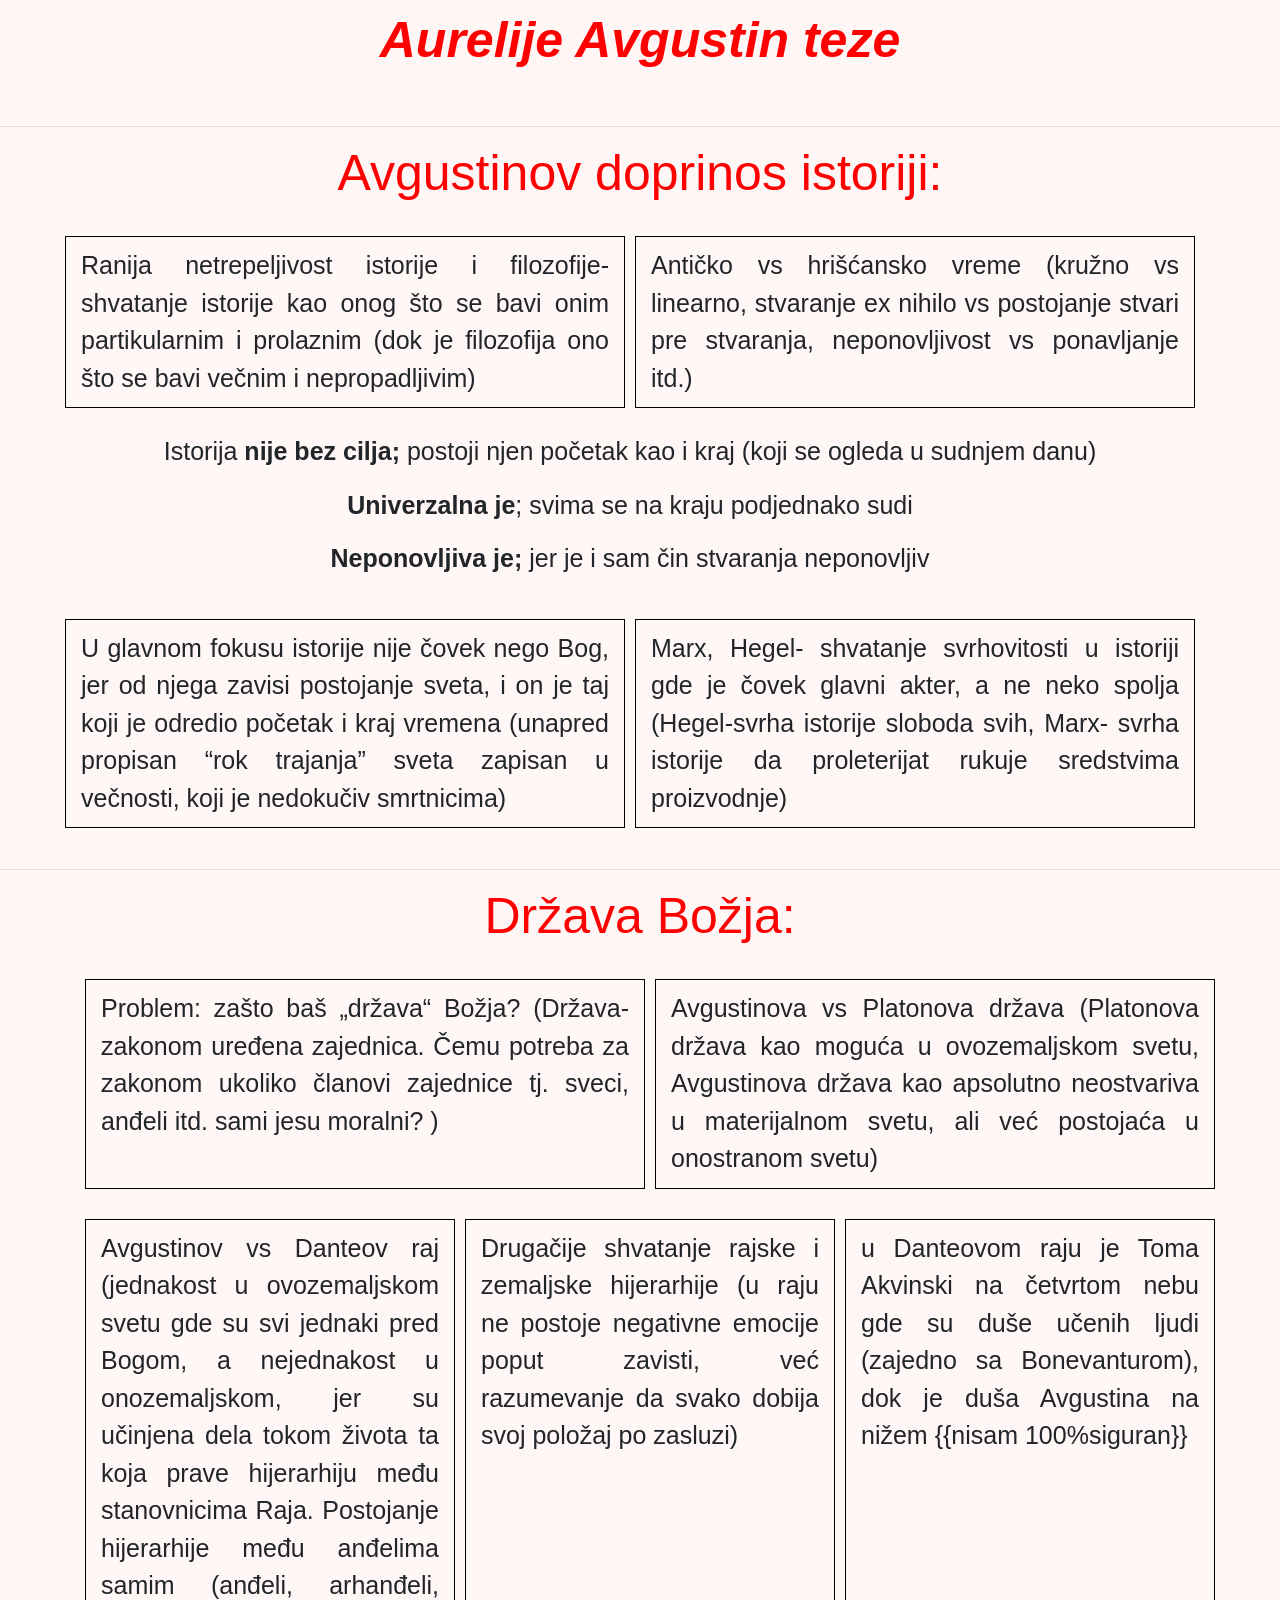
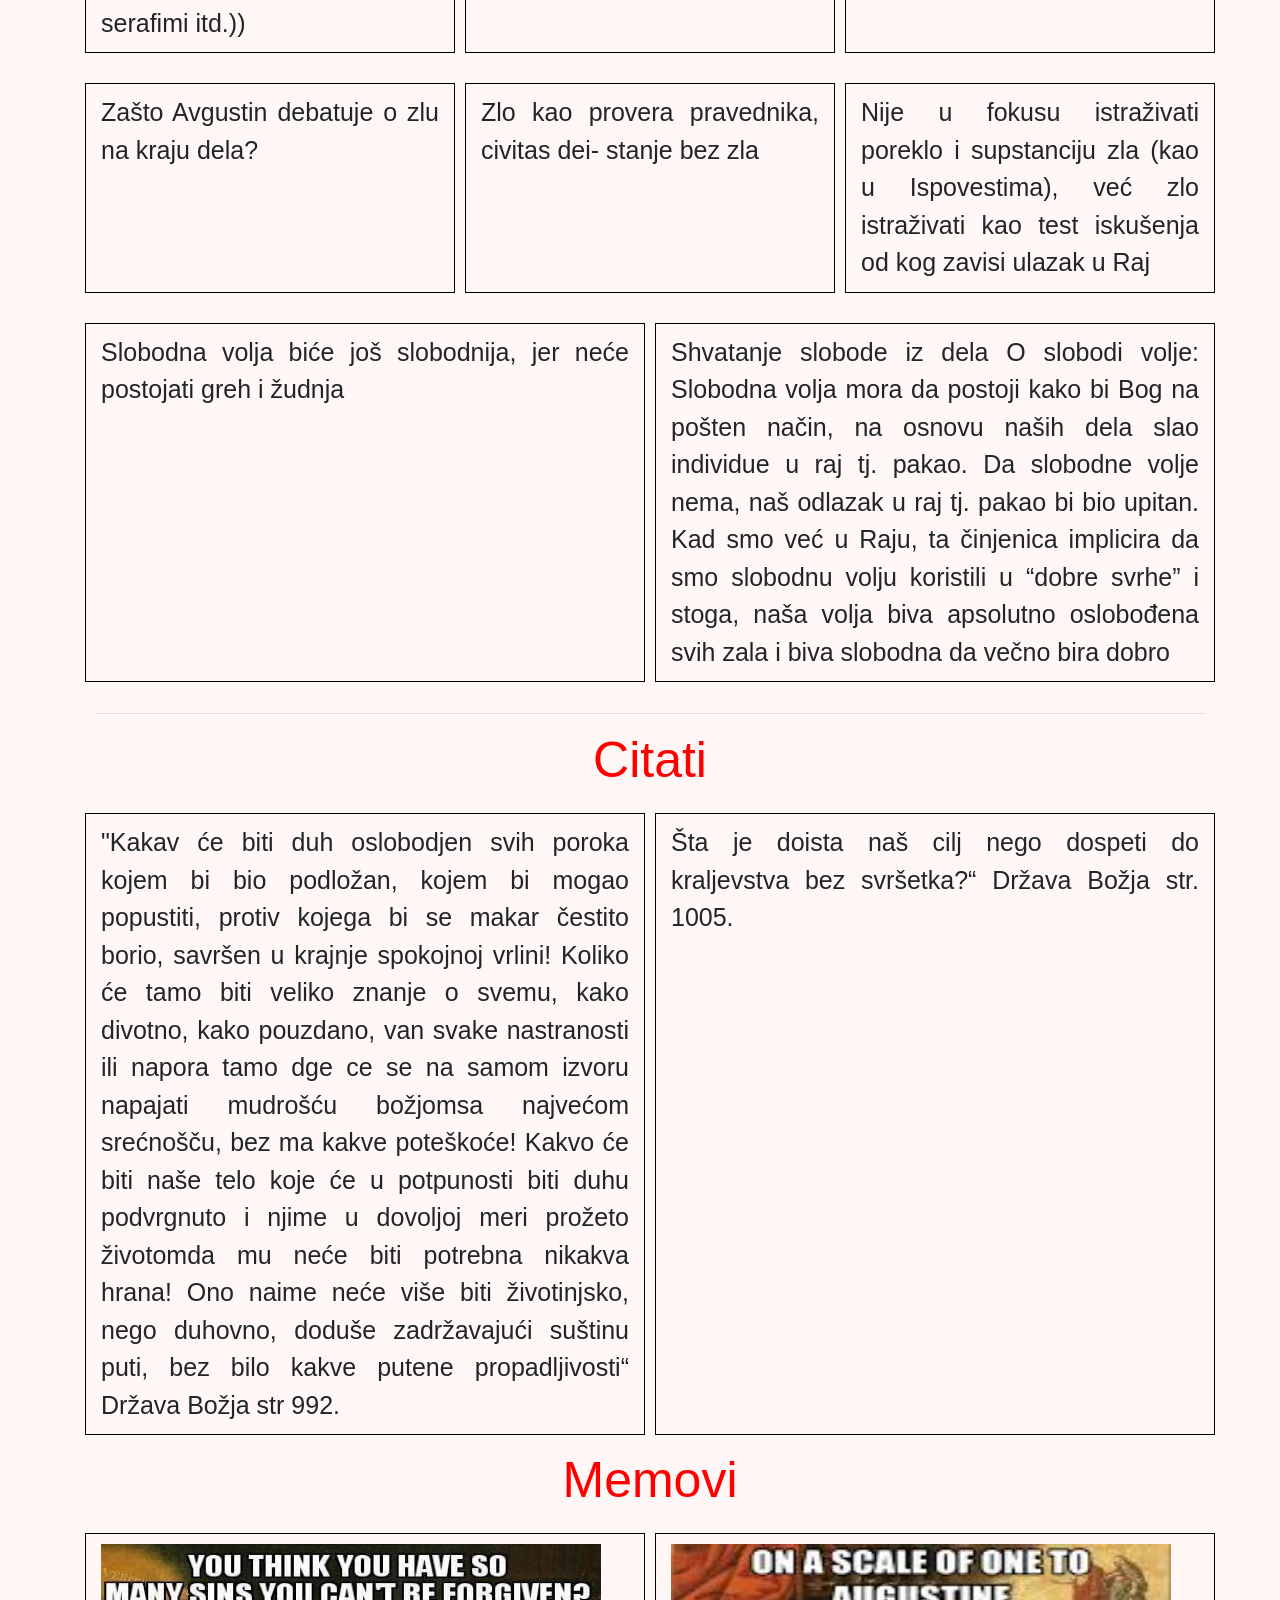
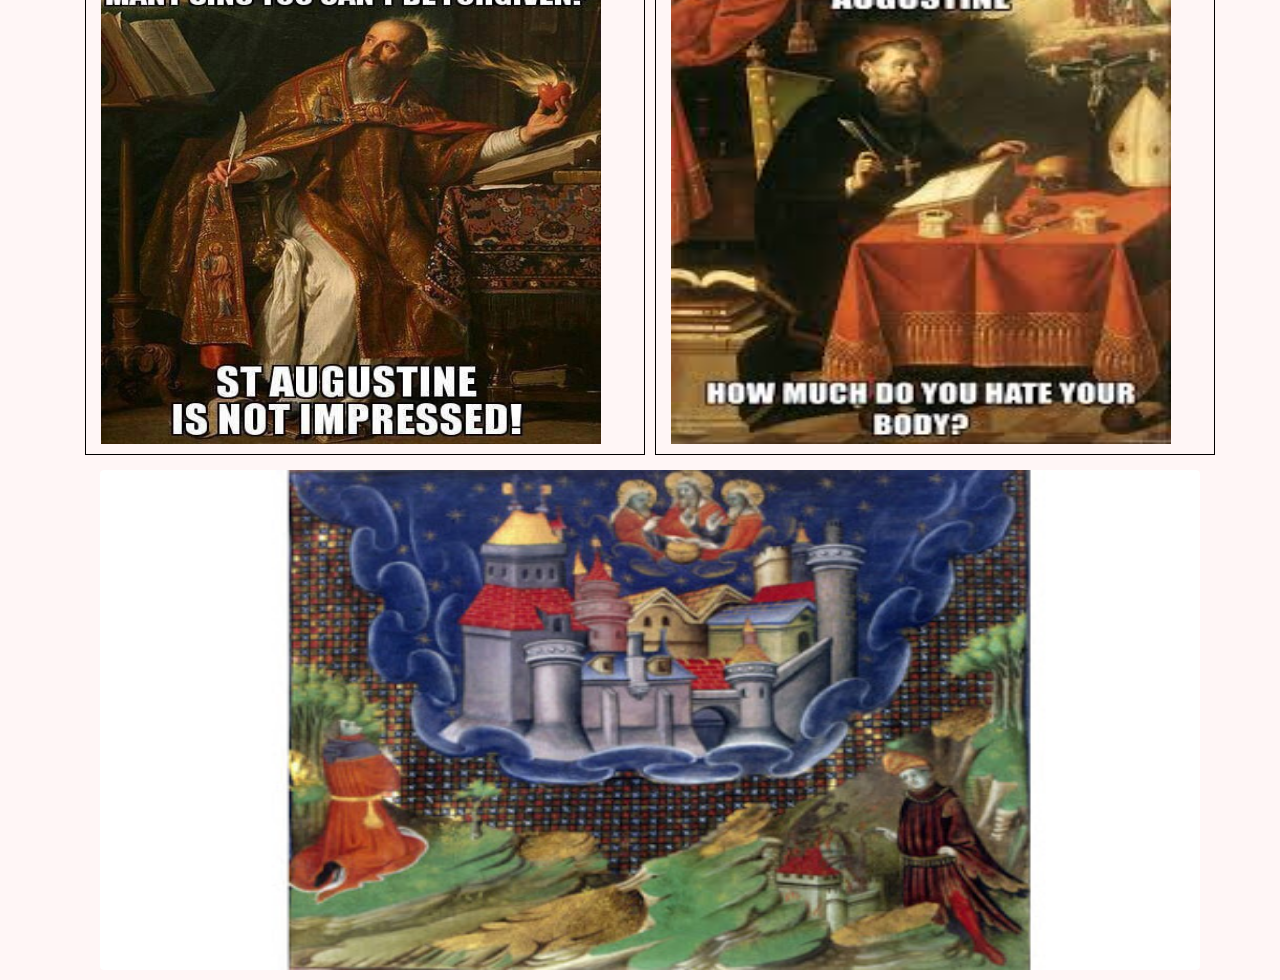
<file: avgustin html/index.html>
<!DOCTYPE html>
<html lang="en">
  <head>
    <meta charset="UTF-8" />
    <meta name="viewport" content="width=device-width, initial-scale=1.0" />
    <meta http-equiv="X-UA-Compatible" content="ie=edge" />
    <title>Avgustin Civitas Dei teze</title>
    <link
      rel="stylesheet"
      href="https://cdn.jsdelivr.net/npm/bootstrap@4.5.3/dist/css/bootstrap.min.css"
      integrity="sha384-TX8t27EcRE3e/ihU7zmQxVncDAy5uIKz4rEkgIXeMed4M0jlfIDPvg6uqKI2xXr2"
      crossorigin="anonymous"
    />
    <script
      src="https://code.jquery.com/jquery-3.5.1.slim.min.js"
      integrity="sha384-DfXdz2htPH0lsSSs5nCTpuj/zy4C+OGpamoFVy38MVBnE+IbbVYUew+OrCXaRkfj"
      crossorigin="anonymous"
    ></script>
    <script
      src="https://cdn.jsdelivr.net/npm/bootstrap@4.5.3/dist/js/bootstrap.bundle.min.js"
      integrity="sha384-ho+j7jyWK8fNQe+A12Hb8AhRq26LrZ/JpcUGGOn+Y7RsweNrtN/tE3MoK7ZeZDyx"
      crossorigin="anonymous"
    ></script>
    <link rel="stylesheet" href="stylesheet1.css">

  </head>
  <body>
    <h1>Aurelije Avgustin teze</h1>
    <hr>
    <h2>Avgustinov doprinos istoriji:</h2>
    <div class="container" id="animacija1">
      <div class="row">
        <div class="col">
          Ranija netrepeljivost istorije i filozofije- shvatanje istorije kao
          onog što se bavi onim partikularnim i prolaznim (dok je filozofija ono
          što se bavi večnim i nepropadljivim)
        </div>
        <div class="col">
          Antičko vs hrišćansko vreme (kružno vs linearno, stvaranje ex nihilo
          vs postojanje stvari pre stvaranja, neponovljivost vs ponavljanje
          itd.)
        </div>
      </div>

     <div class="lista" style="text-align: center; list-style: none;">
         
         <p> Istorija <b>nije bez cilja; </b>postoji njen početak kao i kraj
              (koji se ogleda u sudnjem danu)</p>
          
        <p>  <b>Univerzalna je</b>; svima se na kraju podjednako sudi</p>
            
        <p> <b>Neponovljiva je;</b> jer je i sam čin stvaranja neponovljiv</p> 
         
        </div>

      <div class="row">
        <div class="col">
          U glavnom fokusu istorije nije čovek nego Bog, jer od njega zavisi
          postojanje sveta, i on je taj koji je odredio početak i kraj vremena
          (unapred propisan “rok trajanja” sveta zapisan u večnosti, koji je
          nedokučiv smrtnicima)
        </div>
        <div class="col">
          Marx, Hegel- shvatanje svrhovitosti u istoriji gde je čovek glavni
          akter, a ne neko spolja (Hegel-svrha istorije sloboda svih, Marx-
          svrha istorije da proleterijat rukuje sredstvima proizvodnje)
        </div>
      </div>
    </div>
    <hr />
    <h2>Država Božja:</h2>
    <div class="container" id="animacija2">
      <div class="row">
        <div class="col">
          Problem: zašto baš „država“ Božja? (Država- zakonom uređena zajednica.
          Čemu potreba za zakonom ukoliko članovi zajednice tj. sveci, anđeli
          itd. sami jesu moralni? )
        </div>
        <div class="col">
          Avgustinova vs Platonova država (Platonova država kao moguća u
          ovozemaljskom svetu, Avgustinova država kao apsolutno neostvariva u
          materijalnom svetu, ali već postojaća u onostranom svetu)
        </div>
      </div>
      <div class="row">
        <div class="col">
          Avgustinov vs Danteov raj (jednakost u ovozemaljskom svetu gde su svi
          jednaki pred Bogom, a nejednakost u onozemaljskom, jer su učinjena
          dela tokom života ta koja prave hijerarhiju među stanovnicima Raja.
          Postojanje hijerarhije među anđelima samim (anđeli, arhanđeli,
          serafimi itd.))
        </div>
        <div class="col">
          Drugačije shvatanje rajske i zemaljske hijerarhije (u raju ne postoje
          negativne emocije poput zavisti, već razumevanje da svako dobija svoj
          položaj po zasluzi)
        </div>
        <div class="col">
          u Danteovom raju je Toma Akvinski na četvrtom nebu gde su duše učenih
          ljudi (zajedno sa Bonevanturom), dok je duša Avgustina na nižem
          {{nisam 100%siguran}}
        </div>
      </div>

      <div class="row">
        <div class="col">
            Zašto Avgustin debatuje o zlu na kraju dela?
        </div>
        <div class="col">
            Zlo kao provera pravednika, civitas dei- stanje bez zla
        </div>
        <div class="col">
            Nije u fokusu istraživati poreklo i supstanciju zla (kao u Ispovestima), već zlo istraživati kao test iskušenja od kog zavisi ulazak u Raj
        </div>
      </div>

      <div class="row">
        <div class="col">
            Slobodna volja biće još slobodnija, jer neće postojati greh i žudnja
        </div>
        <div class="col">
            Shvatanje slobode iz dela O slobodi volje: Slobodna volja mora da postoji kako bi Bog na pošten način, na osnovu naših dela slao individue u raj tj. pakao. Da slobodne volje nema, naš odlazak u raj tj. pakao bi bio upitan. Kad smo već u Raju, ta činjenica implicira da smo slobodnu volju koristili u “dobre svrhe” i stoga, naša volja biva apsolutno oslobođena svih zala i biva slobodna da večno bira dobro
        </div>
      </div>
      <hr>
        <h2>Citati</h2>
      <div class="row">
        <div class="col">
            "Kakav će biti duh oslobodjen svih poroka kojem bi bio podložan, kojem bi mogao popustiti, protiv kojega bi se makar čestito borio, savršen u krajnje spokojnoj vrlini! Koliko će tamo biti veliko znanje o svemu, kako divotno, kako pouzdano, van svake nastranosti ili napora tamo dge ce se na samom izvoru napajati mudrošću božjomsa najvećom srećnošču, bez ma kakve poteškoće! Kakvo će biti naše telo koje će u potpunosti biti duhu podvrgnuto i njime u dovoljoj meri prožeto životomda mu neće biti potrebna nikakva hrana! Ono naime neće više biti životinjsko, nego duhovno, doduše zadržavajući suštinu puti, bez bilo kakve putene propadljivosti“ Država Božja str 992.
        </div>
        <div class="col">
            Šta je doista naš cilj nego dospeti do kraljevstva bez svršetka?“ Država Božja str. 1005.
        </div>
      </div>

      <h2>Memovi</h2>
      <div class="row">
        <div class="col"><img src="slike/avgmeme.jpg" alt="" width="500" height="500"></div>
        <div class="col"><img src="slike/avgmeme2.jpg" alt="" width="500" height="500"></div>
      </div>

      <img src="slike/civitas dei.jpg" alt="" style="text-align: center;"  width="1100" height="500" class="rounded mx-auto d-block">
     
    </div>
    </div>
  </body>
</html>
</file>
<file: avgustin html/stylesheet1.css>
body {
  background: rgb(255, 246, 246);
}

div {
  font-size: 25px;
  padding: 10px 0 10px 0;
  text-align: justify;
}

h1 {
  padding-bottom: 50px;
  font-weight: 900;
  font-style: italic;

  animation: naslov;
  animation-duration: 2s;
  animation-fill-mode: forwards;
  position: relative;
}

@keyframes naslov {
  0% {
    top: -100px;
  }
  100% {
    top: 10px;
  }
}

h1,
h2 {
  text-align: center;
  color: red;
  font-size: 50px;
}

.col {
  border: 1px black solid;
  margin: 5px;
}

#animacija1 {
  animation: animacija1;
  animation-duration: 2s;
  animation-fill-mode: forwards;
  position: relative;
}

@keyframes animacija1 {
  0% {
    right: -1000px;
  }
  100% {
    right: 10px;
  }
}

#animacija2 {
  animation: animacija2;
  animation-duration: 2s;
  animation-fill-mode: forwards;
  position: relative;
}

@keyframes animacija2 {
  0% {
    left: -1000px;
  }
  100% {
    left: 10px;
  }
}
</file>
